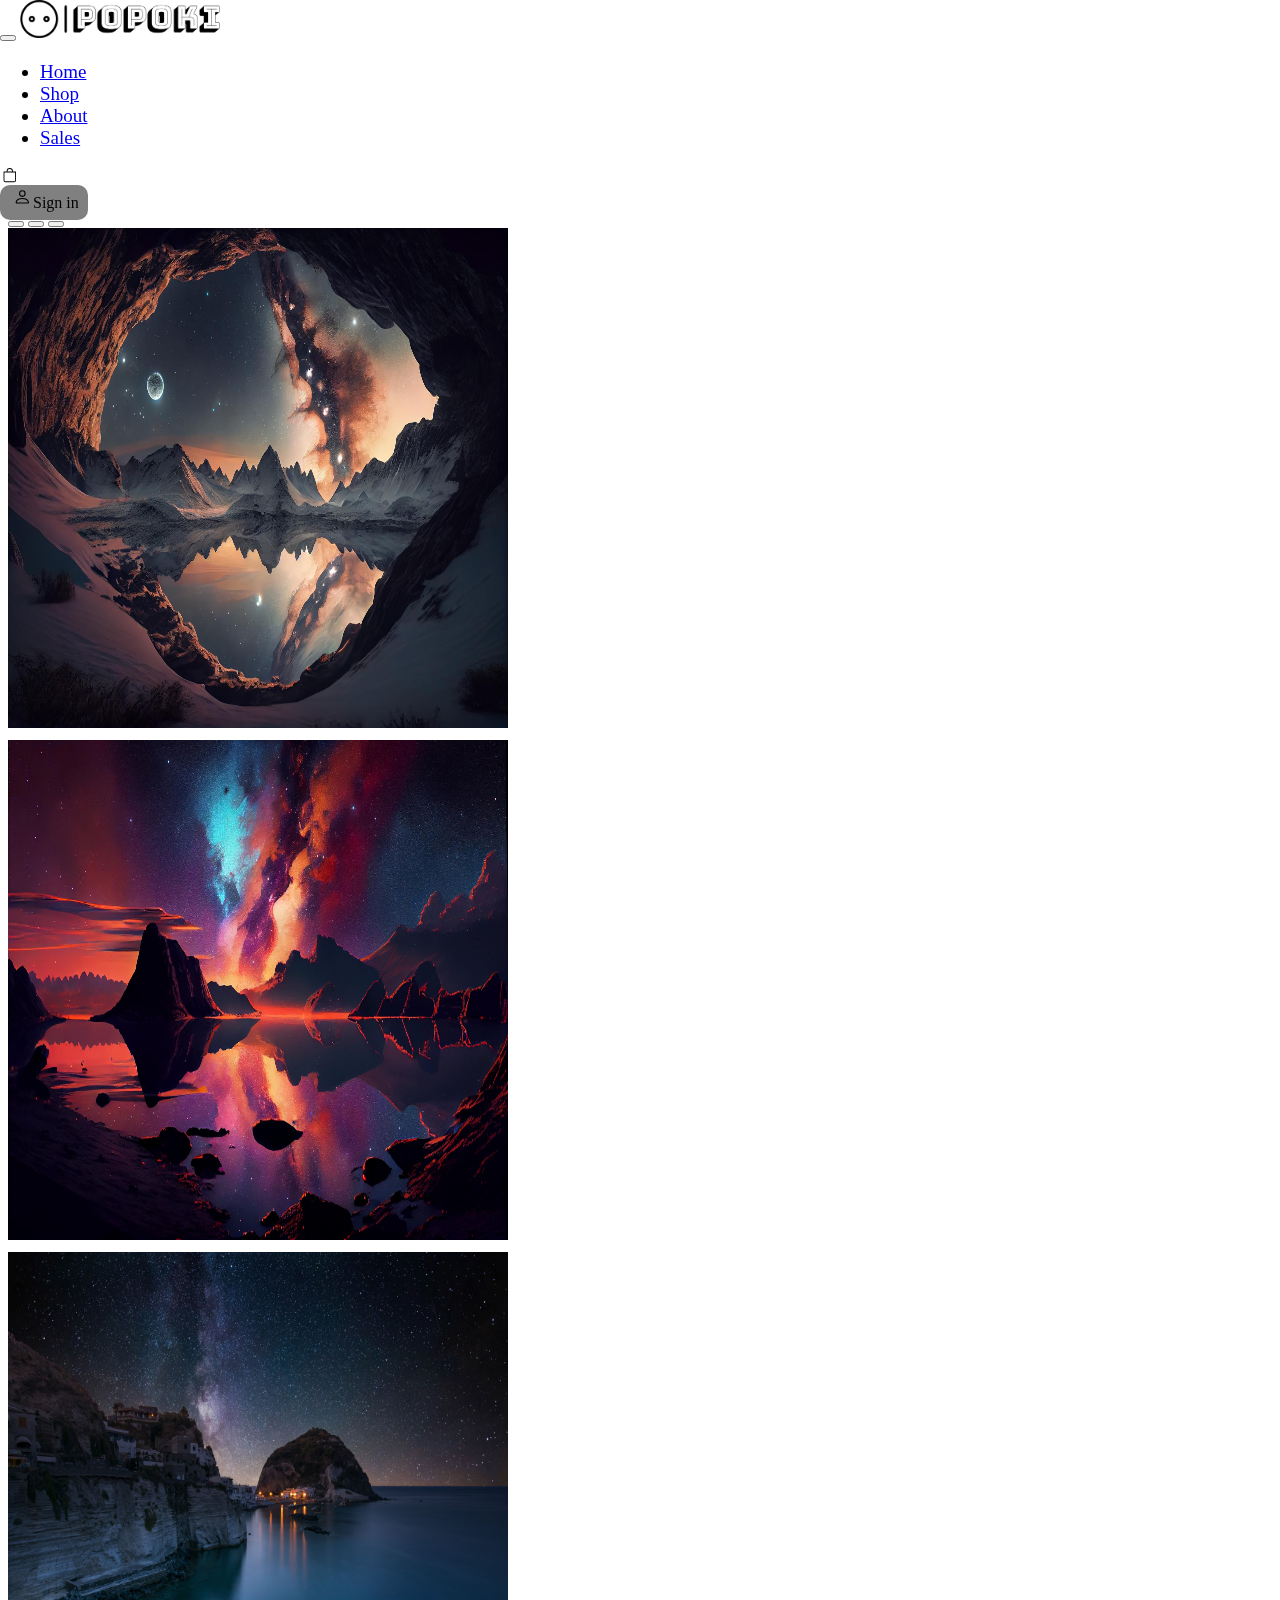
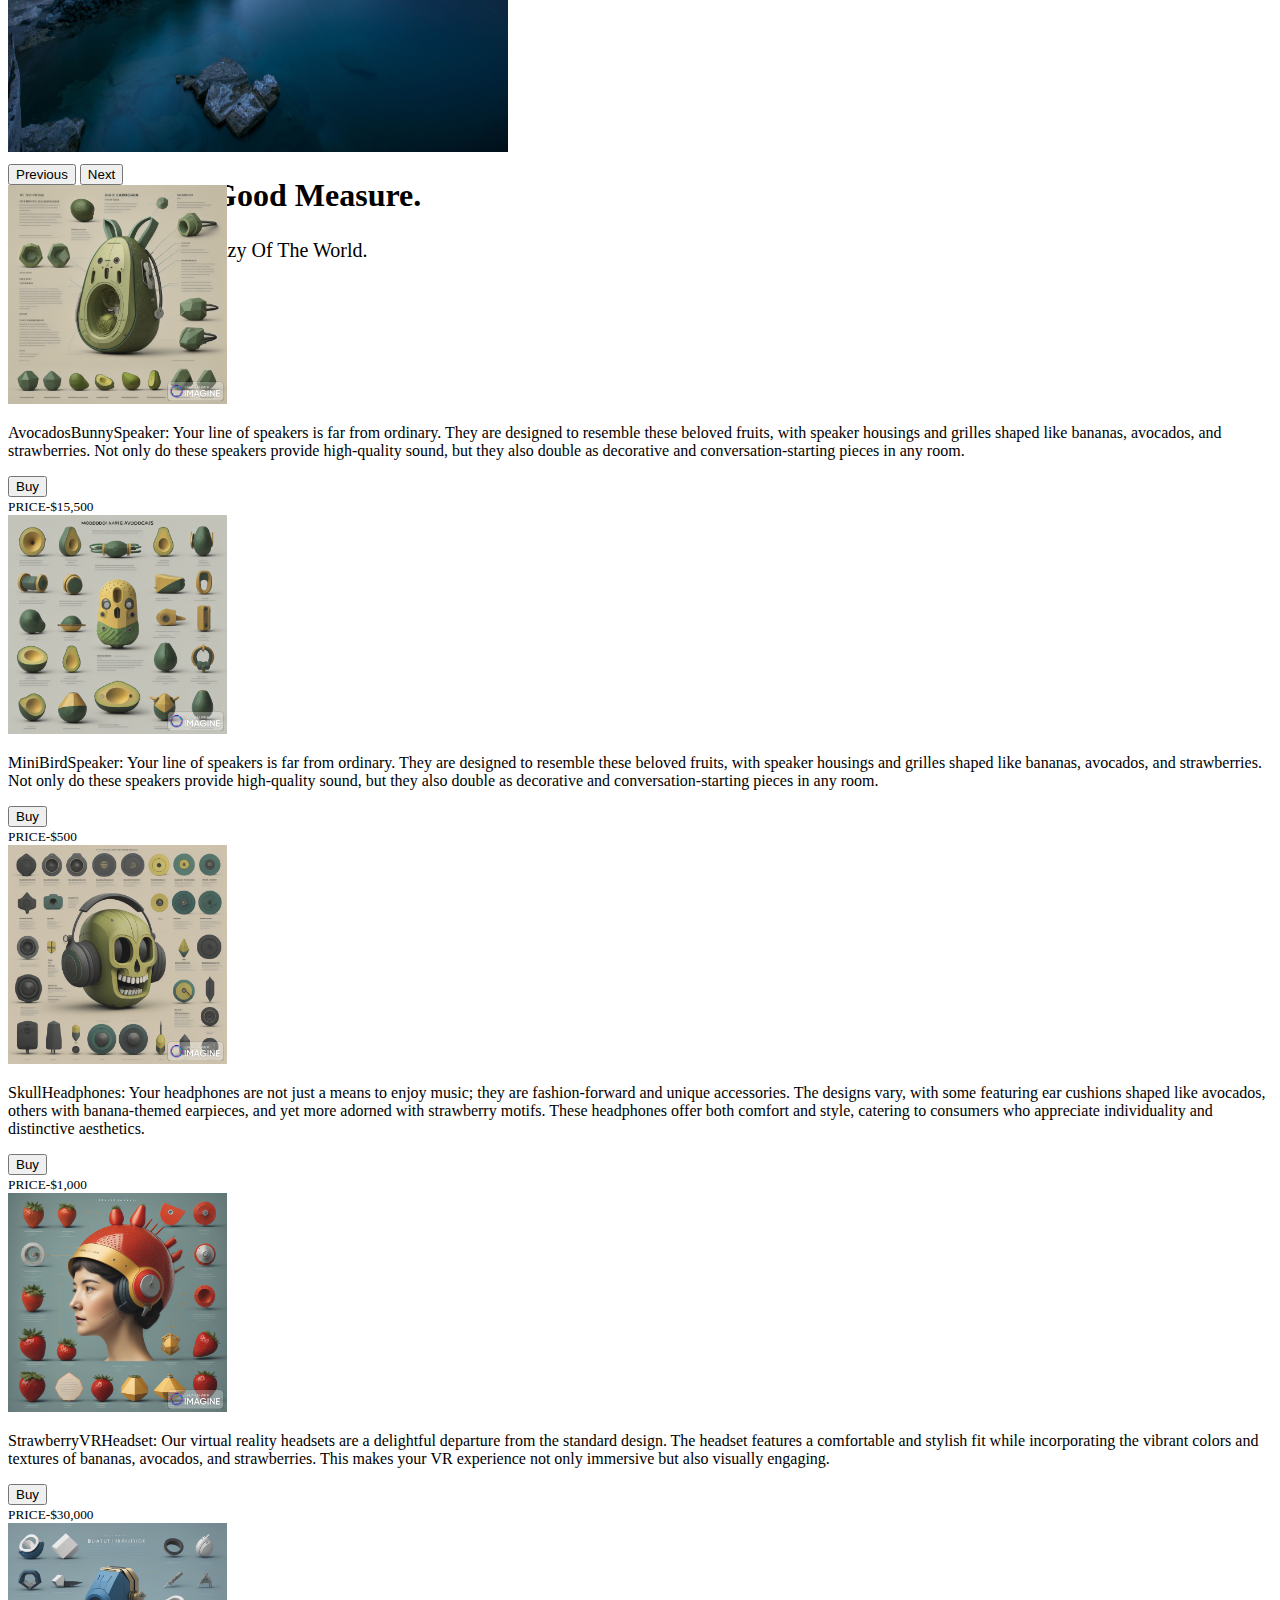
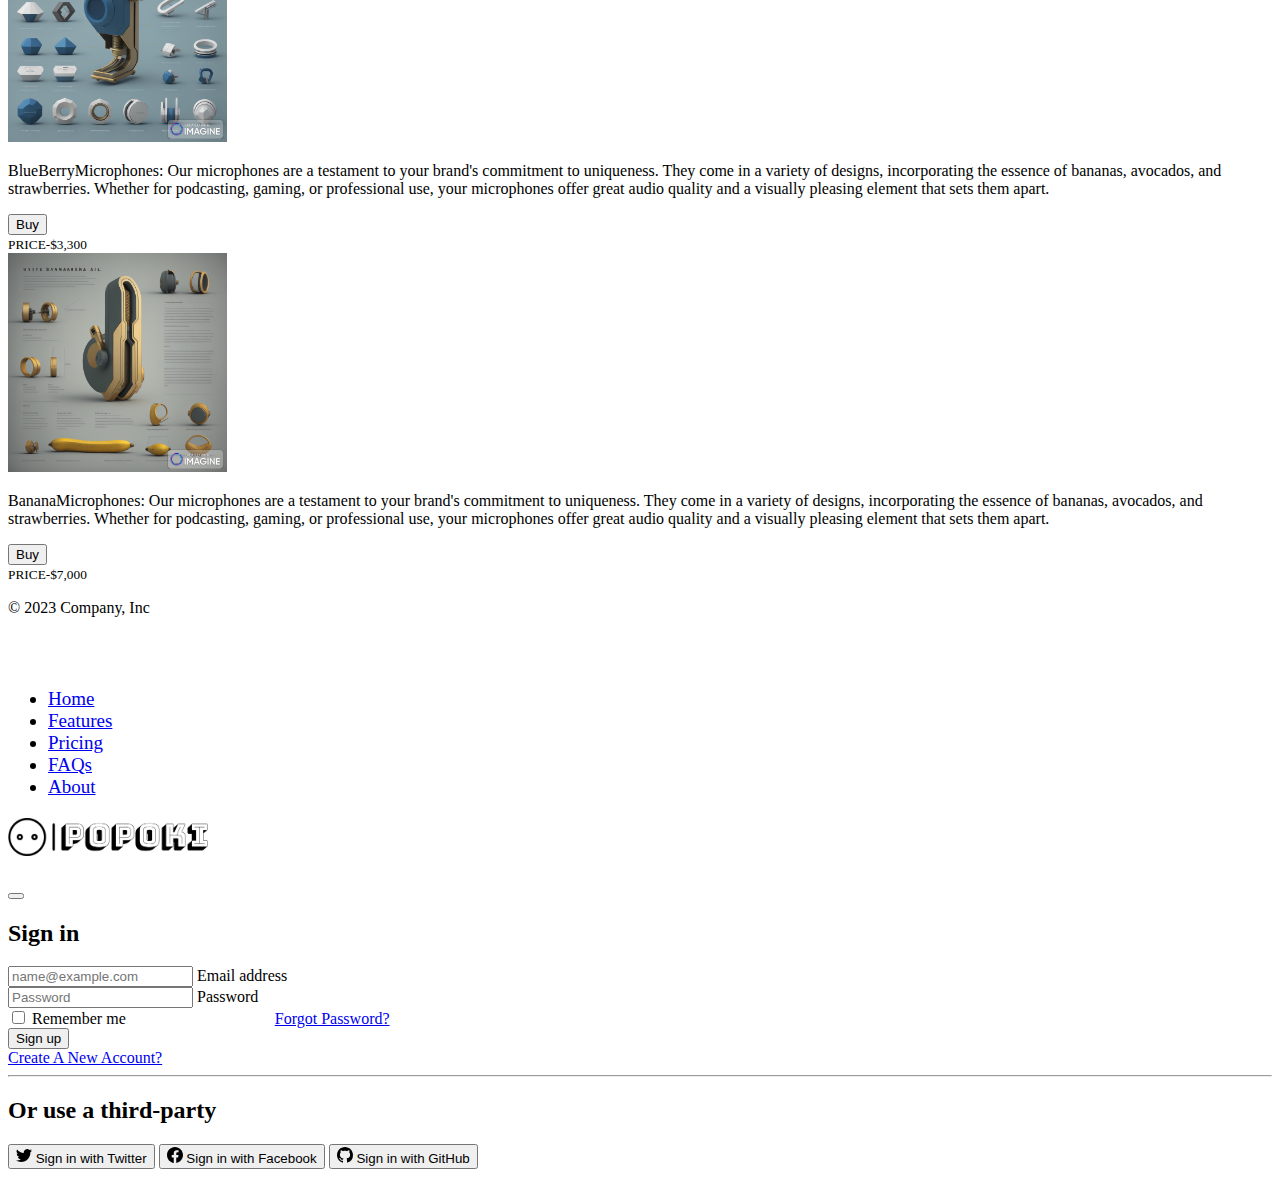
<file: index.html>
<!DOCTYPE html>
<html lang="en">
<head>
    <meta charset="UTF-8">
    <meta name="viewport" content="width=device-width, initial-scale=1.0">
    <title>popoki-shop</title>
    <link href="https://cdn.jsdelivr.net/npm/bootstrap@5.3.2/dist/css/bootstrap.min.css" rel="stylesheet" integrity="sha384-T3c6CoIi6uLrA9TneNEoa7RxnatzjcDSCmG1MXxSR1GAsXEV/Dwwykc2MPK8M2HN" crossorigin="anonymous">
    <link rel="stylesheet" href="./css/mystyle.css">
</head>
<body>
  <svg xmlns="http://www.w3.org/2000/svg" class="d-none">
    <symbol id="bookmark-star" viewBox="0 0 16 16">
      <path d="M7.84 4.1a.178.178 0 0 1 .32 0l.634 1.285a.178.178 0 0 0 .134.098l1.42.206c.145.021.204.2.098.303L9.42 6.993a.178.178 0 0 0-.051.158l.242 1.414a.178.178 0 0 1-.258.187l-1.27-.668a.178.178 0 0 0-.165 0l-1.27.668a.178.178 0 0 1-.257-.187l.242-1.414a.178.178 0 0 0-.05-.158l-1.03-1.001a.178.178 0 0 1 .098-.303l1.42-.206a.178.178 0 0 0 .134-.098L7.84 4.1z"></path>
      <path d="M2 2a2 2 0 0 1 2-2h8a2 2 0 0 1 2 2v13.5a.5.5 0 0 1-.777.416L8 13.101l-5.223 2.815A.5.5 0 0 1 2 15.5V2zm2-1a1 1 0 0 0-1 1v12.566l4.723-2.482a.5.5 0 0 1 .554 0L13 14.566V2a1 1 0 0 0-1-1H4z"></path>
    </symbol>
  
    <symbol id="grid-fill" viewBox="0 0 16 16">
      <path d="M1 2.5A1.5 1.5 0 0 1 2.5 1h3A1.5 1.5 0 0 1 7 2.5v3A1.5 1.5 0 0 1 5.5 7h-3A1.5 1.5 0 0 1 1 5.5v-3zm8 0A1.5 1.5 0 0 1 10.5 1h3A1.5 1.5 0 0 1 15 2.5v3A1.5 1.5 0 0 1 13.5 7h-3A1.5 1.5 0 0 1 9 5.5v-3zm-8 8A1.5 1.5 0 0 1 2.5 9h3A1.5 1.5 0 0 1 7 10.5v3A1.5 1.5 0 0 1 5.5 15h-3A1.5 1.5 0 0 1 1 13.5v-3zm8 0A1.5 1.5 0 0 1 10.5 9h3a1.5 1.5 0 0 1 1.5 1.5v3a1.5 1.5 0 0 1-1.5 1.5h-3A1.5 1.5 0 0 1 9 13.5v-3z"></path>
    </symbol>
  
    <symbol id="film" viewBox="0 0 16 16">
      <path d="M0 1a1 1 0 0 1 1-1h14a1 1 0 0 1 1 1v14a1 1 0 0 1-1 1H1a1 1 0 0 1-1-1V1zm4 0v6h8V1H4zm8 8H4v6h8V9zM1 1v2h2V1H1zm2 3H1v2h2V4zM1 7v2h2V7H1zm2 3H1v2h2v-2zm-2 3v2h2v-2H1zM15 1h-2v2h2V1zm-2 3v2h2V4h-2zm2 3h-2v2h2V7zm-2 3v2h2v-2h-2zm2 3h-2v2h2v-2z"></path>
    </symbol>
  
    <symbol id="github" viewBox="0 0 16 16">
      <path d="M8 0C3.58 0 0 3.58 0 8c0 3.54 2.29 6.53 5.47 7.59.4.07.55-.17.55-.38 0-.19-.01-.82-.01-1.49-2.01.37-2.53-.49-2.69-.94-.09-.23-.48-.94-.82-1.13-.28-.15-.68-.52-.01-.53.63-.01 1.08.58 1.23.82.72 1.21 1.87.87 2.33.66.07-.52.28-.87.51-1.07-1.78-.2-3.64-.89-3.64-3.95 0-.87.31-1.59.82-2.15-.08-.2-.36-1.02.08-2.12 0 0 .67-.21 2.2.82.64-.18 1.32-.27 2-.27.68 0 1.36.09 2 .27 1.53-1.04 2.2-.82 2.2-.82.44 1.1.16 1.92.08 2.12.51.56.82 1.27.82 2.15 0 3.07-1.87 3.75-3.65 3.95.29.25.54.73.54 1.48 0 1.07-.01 1.93-.01 2.2 0 .21.15.46.55.38A8.012 8.012 0 0 0 16 8c0-4.42-3.58-8-8-8z"></path>
    </symbol>
  
    <symbol id="twitter" viewBox="0 0 16 16">
      <path d="M5.026 15c6.038 0 9.341-5.003 9.341-9.334 0-.14 0-.282-.006-.422A6.685 6.685 0 0 0 16 3.542a6.658 6.658 0 0 1-1.889.518 3.301 3.301 0 0 0 1.447-1.817 6.533 6.533 0 0 1-2.087.793A3.286 3.286 0 0 0 7.875 6.03a9.325 9.325 0 0 1-6.767-3.429 3.289 3.289 0 0 0 1.018 4.382A3.323 3.323 0 0 1 .64 6.575v.045a3.288 3.288 0 0 0 2.632 3.218 3.203 3.203 0 0 1-.865.115 3.23 3.23 0 0 1-.614-.057 3.283 3.283 0 0 0 3.067 2.277A6.588 6.588 0 0 1 .78 13.58a6.32 6.32 0 0 1-.78-.045A9.344 9.344 0 0 0 5.026 15z"></path>
    </symbol>
  
    <symbol id="facebook" viewBox="0 0 16 16">
      <path d="M16 8.049c0-4.446-3.582-8.05-8-8.05C3.58 0-.002 3.603-.002 8.05c0 4.017 2.926 7.347 6.75 7.951v-5.625h-2.03V8.05H6.75V6.275c0-2.017 1.195-3.131 3.022-3.131.876 0 1.791.157 1.791.157v1.98h-1.009c-.993 0-1.303.621-1.303 1.258v1.51h2.218l-.354 2.326H9.25V16c3.824-.604 6.75-3.934 6.75-7.951z"></path>
    </symbol>
  </svg>
  <nav class="navbar navbar-expand-lg bg-body-tertiary fixed-top">
    <div class="container-fluid">
      <button class="navbar-toggler" type="button" data-bs-toggle="collapse" data-bs-target="#navbarsExample11" aria-controls="navbarsExample11" aria-expanded="false" aria-label="Toggle navigation">
        <span class="navbar-toggler-icon"></span>
      </button>
      <a class="navbar-brand col-lg-3 me-0" href="#">
        <img src="./images/popokilogo.png" alt="logo" width="200">
      </a>
      <div class="collapse navbar-collapse d-lg-flex" id="navbarsExample11">
        <ul class="navbar-nav col-lg-9 justify-content-lg-center">
          <li class="nav-item">
            <a class="nav-link active" aria-current="page" href="home.html">Home</a>
          </li>
          <li class="nav-item">
            <a class="nav-link active" aria-current="page" href="index.html">Shop</a>
          </li>
          <li class="nav-item">
            <a class="nav-link active" aria-current="page" href="#">About</a>
          </li>
          <li class="nav-item">
            <a class="nav-link active" aria-current="page" href="#">Sales</a>
          </li>
        </ul>
      </div>
        <div class="cart">
        <a class="cartbutton" href="cart.html">
          <svg xmlns="http://www.w3.org/2000/svg" width="16" height="16" fill="currentColor" class="bi bi-bag" viewBox="0 0 12 18">
            <path d="M8 1a2.5 2.5 0 0 1 2.5 2.5V4h-5v-.5A2.5 2.5 0 0 1 8 1zm3.5 3v-.5a3.5 3.5 0 1 0-7 0V4H1v10a2 2 0 0 0 2 2h10a2 2 0 0 0 2-2V4h-3.5zM2 5h12v9a1 1 0 0 1-1 1H3a1 1 0 0 1-1-1V5z"/>
          </svg>
        </a>
        </div>
        <div>
          <a href="#" class="signinbutton" data-bs-toggle="modal" data-bs-target="#staticBackdrop">
            <svg xmlns="http://www.w3.org/2000/svg" width="20" height="20" fill="currentColor" class="bi bi-person" viewBox="0 0 10 18">
    <path d="M8 8a3 3 0 1 0 0-6 3 3 0 0 0 0 6Zm2-3a2 2 0 1 1-4 0 2 2 0 0 1 4 0Zm4 8c0 1-1 1-1 1H3s-1 0-1-1 1-4 6-4 6 3 6 4Zm-1-.004c-.001-.246-.154-.986-.832-1.664C11.516 10.68 10.289 10 8 10c-2.29 0-3.516.68-4.168 1.332-.678.678-.83 1.418-.832 1.664h10Z"></path>
    </svg>
          Sign in       
          </a>
        </div>
    </div>
  </nav>




  <main>
    <div id="myCarousel" class="carousel slide mb-6" data-bs-ride="carousel">
      <div class="carousel-indicators">
        <button type="button" data-bs-target="#myCarousel" data-bs-slide-to="0" class="" aria-label="Slide 1"></button>
        <button type="button" data-bs-target="#myCarousel" data-bs-slide-to="1" aria-label="Slide 2" class="active" aria-current="true"></button>
        <button type="button" data-bs-target="#myCarousel" data-bs-slide-to="2" aria-label="Slide 3" class=""></button>
      </div>
      <div class="carousel-inner">
        <div class="carousel-item">
          <img class="bd-placeholder-img card-img-top" src="./images/slideimages/aslide.png" alt="logo" width="500" height="500">
          <div class="container">
            <div class="carousel-caption text-start">
              <h1>We Make Crazy Things</h1>
              <p>Come Join Us Lets Make This Boring World Fun!!!</p>
              <p><a class="signinbutton" href="./signup.html">Sign up today</a></p>
            </div>
          </div>
        </div>
        <div class="carousel-item active">
          <img class="bd-placeholder-img card-img-top" src="./images/slideimages/bslide.png" alt="logo" width="500" height="500">
          <div class="container">
            <div class="carousel-caption">
              <h1>We Are The Crazy.</h1>
              <p></p>
              <p><a class="signinbutton" href="./signup.html">Learn More</a></p>
            </div>
          </div>
        </div>
        <div class="carousel-item">
          <img class="bd-placeholder-img card-img-top" src="./images/slideimages/sslide.png" alt="logo" width="500" height="500">
          <div class="container">
            <div class="carousel-caption text-end">
              <h1>One More For Good Measure.</h1>
              <p>We Representative The Crazy Of The World.</p>
              <p><a class="signinbutton" href="./signup.html">Learn More</a></p>
            </div>
          </div>
        </div>
      </div>
      <button class="carousel-control-prev" type="button" data-bs-target="#myCarousel" data-bs-slide="prev">
        <span class="carousel-control-prev-icon" aria-hidden="true"></span>
        <span class="visually-hidden">Previous</span>
      </button>
      <button class="carousel-control-next" type="button" data-bs-target="#myCarousel" data-bs-slide="next">
        <span class="carousel-control-next-icon" aria-hidden="true"></span>
        <span class="visually-hidden">Next</span>
      </button>
    </div>
    <div class="album py-5 bg-body-tertiary"></div>
      <div class="container">
        <div class="row row-cols-1 row-cols-sm-2 row-cols-md-3 g-3">
          <div class="col">
            <div class="card shadow-sm">
              <img class="bd-placeholder-img card-img-top" src="./images/buyingbox/bunnyspeaker.png" alt="logo" width="219">
              <div class="card-body">
                <p class="card-text">AvocadosBunnySpeaker: Your line of speakers is far from ordinary. They are designed to resemble these beloved fruits, with speaker housings and grilles shaped like bananas, avocados, and strawberries. Not only do these speakers provide high-quality sound, but they also double as decorative and conversation-starting pieces in any room.</p>
                <div class="d-flex justify-content-between align-items-center">
                  <div class="btn-group">
                    <button type="button" class="btn btn-sm btn-outline-secondary">Buy</button>
                  </div>
                  <small class="text-body-secondary">PRICE-$15,500</small>
                </div>
              </div>
            </div>
          </div>
          <div class="col">
            <div class="card shadow-sm">
              <img class="bd-placeholder-img card-img-top" src="./images/buyingbox/minibirdspeaker.png" alt="logo" width="219">
              <div class="card-body">
                <p class="card-text">MiniBirdSpeaker: Your line of speakers is far from ordinary. They are designed to resemble these beloved fruits, with speaker housings and grilles shaped like bananas, avocados, and strawberries. Not only do these speakers provide high-quality sound, but they also double as decorative and conversation-starting pieces in any room.</p>
                <div class="d-flex justify-content-between align-items-center">
                  <div class="btn-group">
                    <button type="button" class="btn btn-sm btn-outline-secondary">Buy</button>
                  </div>
                  <small class="text-body-secondary">PRICE-$500</small>
                </div>
              </div>
            </div>
          </div>
        
          <div class="col">
            <div class="card shadow-sm">
              <img class="bd-placeholder-img card-img-top" src="./images/buyingbox/skullheadphones.png" alt="logo" width="219">
              <div class="card-body">
                <p class="card-text">SkullHeadphones: Your headphones are not just a means to enjoy music; they are fashion-forward and unique accessories. The designs vary, with some featuring ear cushions shaped like avocados, others with banana-themed earpieces, and yet more adorned with strawberry motifs. These headphones offer both comfort and style, catering to consumers who appreciate individuality and distinctive aesthetics.</p>
                <div class="d-flex justify-content-between align-items-center">
                  <div class="btn-group">
                    <button type="button" class="btn btn-sm btn-outline-secondary">Buy</button>
                  </div>
                  <small class="text-body-secondary">PRICE-$1,000</small>
                </div>
              </div>
            </div>
          </div>
     
  
          <div class="col">
            <div class="card shadow-sm">
              <img class="bd-placeholder-img card-img-top" src="./images/buyingbox/vrheadphonestrawberryhelmet.png" alt="logo" width="219">
              <div class="card-body">
                <p class="card-text">StrawberryVRHeadset: Our virtual reality headsets are a delightful departure from the standard design. The headset features a comfortable and stylish fit while incorporating the vibrant colors and textures of bananas, avocados, and strawberries. This makes your VR experience not only immersive but also visually engaging.</p>
                <div class="d-flex justify-content-between align-items-center">
                  <div class="btn-group">
                    <button type="button" class="btn btn-sm btn-outline-secondary">Buy</button>
                  </div>
                  <small class="text-body-secondary">PRICE-$30,000</small>
                </div>
              </div>
            </div>
          </div>
          <div class="col">
            <div class="card shadow-sm">
              <img class="bd-placeholder-img card-img-top" src="./images/buyingbox/blueberrymic.png" alt="logo" width="219">
              <div class="card-body">
                <p class="card-text">BlueBerryMicrophones: Our microphones are a testament to your brand's commitment to uniqueness. They come in a variety of designs, incorporating the essence of bananas, avocados, and strawberries. Whether for podcasting, gaming, or professional use, your microphones offer great audio quality and a visually pleasing element that sets them apart.</p>
                <div class="d-flex justify-content-between align-items-center">
                  <div class="btn-group">
                    <button type="button" class="btn btn-sm btn-outline-secondary">Buy</button>
                  </div>
                  <small class="text-body-secondary">PRICE-$3,300</small>
                </div>
              </div>
            </div>
          </div>
          <div class="col">
            <div class="card shadow-sm">
              <img class="bd-placeholder-img card-img-top" src="./images/buyingbox/bananamic.png" alt="logo" width="219">
              <div class="card-body">
                <p class="card-text">BananaMicrophones: Our microphones are a testament to your brand's commitment to uniqueness. They come in a variety of designs, incorporating the essence of bananas, avocados, and strawberries. Whether for podcasting, gaming, or professional use, your microphones offer great audio quality and a visually pleasing element that sets them apart.</p>
                <div class="d-flex justify-content-between align-items-center">
                  <div class="btn-group">
                    <button type="button" class="btn btn-sm btn-outline-secondary">Buy</button>
                  </div>
                  <small class="text-body-secondary">PRICE-$7,000</small>
                </div>
              </div>
            </div>
          </div>
        </div>

    </div>
  </main>
      

    <div class="container">
      <footer class="d-flex flex-wrap justify-content-between align-items-center py-3 my-4 border-top">
        <p class="col-md-4 mb-0 text-body-secondary">© 2023 Company, Inc</p>
    
        <a href="/" class="col-md-4 d-flex align-items-center justify-content-center mb-3 mb-md-0 me-md-auto link-body-emphasis text-decoration-none">
          <svg class="bi me-2" width="40" height="32"><use xlink:href="#bootstrap"></use></svg>
        </a>
    
        <ul class="nav col-md-4 justify-content-end">
          <li class="nav-item"><a href="#" class="nav-link px-2 text-body-secondary">Home</a></li>
          <li class="nav-item"><a href="#" class="nav-link px-2 text-body-secondary">Features</a></li>
          <li class="nav-item"><a href="#" class="nav-link px-2 text-body-secondary">Pricing</a></li>
          <li class="nav-item"><a href="#" class="nav-link px-2 text-body-secondary">FAQs</a></li>
          <li class="nav-item"><a href="#" class="nav-link px-2 text-body-secondary">About</a></li>
        </ul>
      </footer>
    </div>
      <div class="modal fade" id="staticBackdrop" data-bs-backdrop="static" data-bs-keyboard="false" tabindex="-1" aria-hidden="true">
          <div class="modal-dialog" role="document">
            <div class="modal-content rounded-4 shadow">
              <div class="modal-header p-5 pb-4 border-bottom-0">
                <h2 class="fw-bold mb-0 fs-2"><img src="./images/popokilogo.png" alt="logo" width="200"></h2>
                <button type="button" class="btn-close" data-bs-dismiss="modal" aria-label="Close"></button>
              </div>
              <div class="modal-body p-5 pt-0">
                <h2 class="fw-bold mb-4">Sign in</h2>
                <form class="">
                  <div class="form-floating mb-3">
                    <input type="email" class="form-control rounded-3" id="floatingInput" placeholder="name@example.com">
                    <label for="floatingInput">Email address</label>
                  </div>
                  <div class="form-floating mb-3">
                    <input type="password" class="form-control rounded-3" id="floatingPassword" placeholder="Password">
                    <label for="floatingPassword">Password</label>
                  </div>
                  <div class="form-check text-start my-3">
                    <input class="form-check-input" type="checkbox" value="remember-me" id="flexCheckDefault">
                    <label class="form-check-label" for="flexCheckDefault">
                      Remember me
                    </label>
                    <a class="forgotpassword" href="#">Forgot Password?</a>
                  </div>
                  <button class="w-100 mb-2 btn btn-lg rounded-3 btn-primary" type="submit">Sign up</button>
                  <div>
                    <a href="signup.html">Create A New Account?</a>
                    </div>
                  <hr class="my-4">
                  <h2 class="fs-5 fw-bold mb-3">Or use a third-party</h2>
                  <button class="w-100 py-2 mb-2 btn btn-outline-secondary rounded-3" type="submit">
                    <svg class="bi me-1" width="16" height="16"><use xlink:href="#twitter"/></svg>
                    Sign in with Twitter
                  </button>
                  <button class="w-100 py-2 mb-2 btn btn-outline-primary rounded-3" type="submit">
                    <svg class="bi me-1" width="16" height="16"><use xlink:href="#facebook"/></svg>
                    Sign in with Facebook
                  </button>
                  <button class="w-100 py-2 mb-2 btn btn-outline-secondary rounded-3" type="submit">
                    <svg class="bi me-1" width="16" height="16"><use xlink:href="#github"/></svg>
                    Sign in with GitHub
                  </button>
                </form>
              </div>
            </div>
          </div>
    </div>
  <script src="https://cdn.jsdelivr.net/npm/bootstrap@5.3.2/dist/js/bootstrap.bundle.min.js" integrity="sha384-C6RzsynM9kWDrMNeT87bh95OGNyZPhcTNXj1NW7RuBCsyN/o0jlpcV8Qyq46cDfL" crossorigin="anonymous"></script>

</body>
</html>
</file>
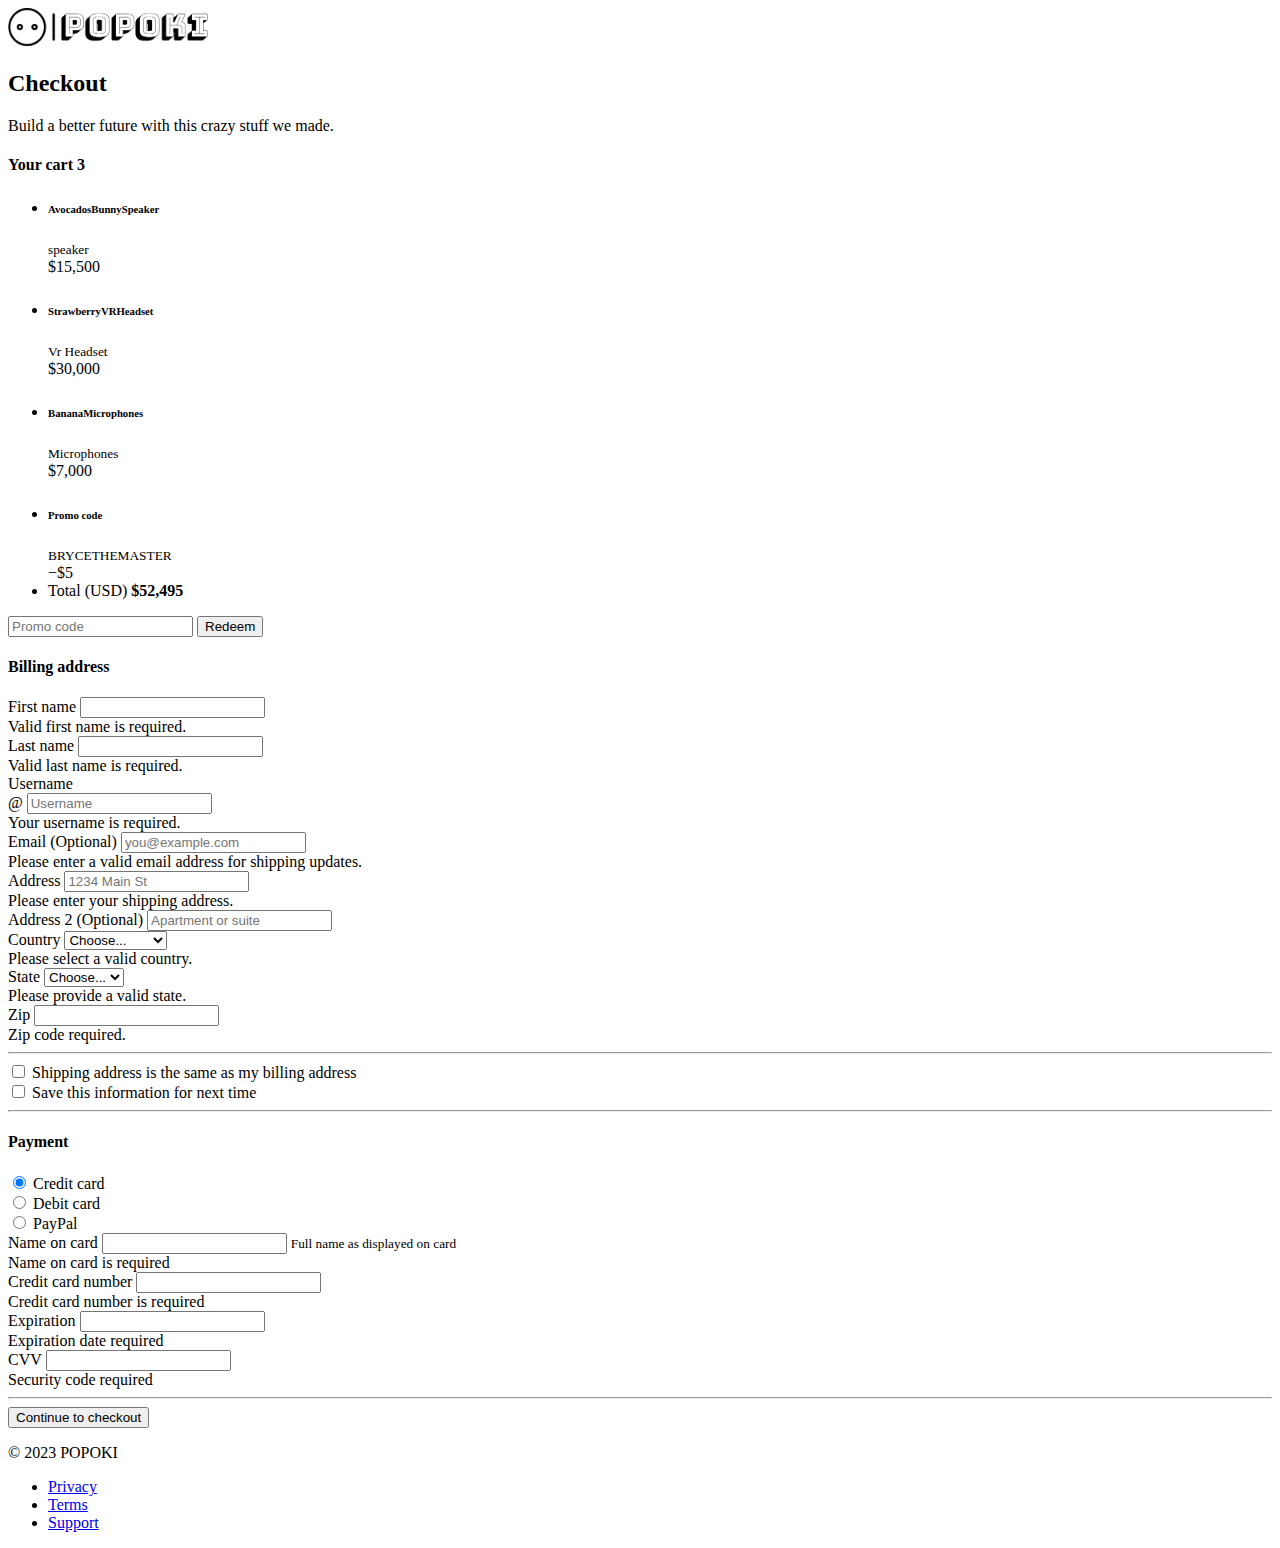
<file: cart.html>
<!DOCTYPE html>
<html lang="en">
<head>
    <meta charset="UTF-8">
    <meta name="viewport" content="width=device-width, initial-scale=1.0">
    <title>Document</title>
    <link href="https://cdn.jsdelivr.net/npm/bootstrap@5.3.2/dist/css/bootstrap.min.css" rel="stylesheet" integrity="sha384-T3c6CoIi6uLrA9TneNEoa7RxnatzjcDSCmG1MXxSR1GAsXEV/Dwwykc2MPK8M2HN" crossorigin="anonymous">
</head>
<body>
    <div class="container">
        <main>
          <div class="py-5 text-center">
            <img class="d-block mx-auto mb-4" src="./images/popokilogo.png" alt="" width="200">
            <h2>Checkout</h2>
            <p class="lead">Build a better future with this crazy stuff we made.</p>
          </div>

          <div class="row g-5">
            <div class="col-md-5 col-lg-4 order-md-last">
              <h4 class="d-flex justify-content-between align-items-center mb-3">
                <span class="text-primary">Your cart</span>
                <span class="badge bg-primary rounded-pill">3</span>
              </h4>
              <ul class="list-group mb-3">
                <li class="list-group-item d-flex justify-content-between lh-sm">
                  <div>
                    <h6 class="my-0">AvocadosBunnySpeaker</h6>
                    <small class="text-body-secondary">speaker</small>
                  </div>
                  <span class="text-body-secondary">$15,500</span>
                </li>
                <li class="list-group-item d-flex justify-content-between lh-sm">
                  <div>
                    <h6 class="my-0">StrawberryVRHeadset</h6>
                    <small class="text-body-secondary">Vr Headset</small>
                  </div>
                  <span class="text-body-secondary">$30,000</span>
                </li>
                <li class="list-group-item d-flex justify-content-between lh-sm">
                  <div>
                    <h6 class="my-0">BananaMicrophones</h6>
                    <small class="text-body-secondary">Microphones</small>
                  </div>
                  <span class="text-body-secondary">$7,000</span>
                </li>
                <li class="list-group-item d-flex justify-content-between bg-body-tertiary">
                  <div class="text-success">
                    <h6 class="my-0">Promo code</h6>
                    <small>BRYCETHEMASTER</small>
                  </div>
                  <span class="text-success">−$5</span>
                </li>
                <li class="list-group-item d-flex justify-content-between">
                  <span>Total (USD)</span>
                  <strong>$52,495</strong>
                </li>
              </ul>
      
              <form class="card p-2">
                <div class="input-group">
                  <input type="text" class="form-control" placeholder="Promo code">
                  <button type="submit" class="btn btn-secondary">Redeem</button>
                </div>
              </form>
            </div>
            <div class="col-md-7 col-lg-8">
              <h4 class="mb-3">Billing address</h4>
              <form class="needs-validation" novalidate>
                <div class="row g-3">
                  <div class="col-sm-6">
                    <label for="firstName" class="form-label">First name</label>
                    <input type="text" class="form-control" id="firstName" placeholder="" value="" required>
                    <div class="invalid-feedback">
                      Valid first name is required.
                    </div>
                  </div>
      
                  <div class="col-sm-6">
                    <label for="lastName" class="form-label">Last name</label>
                    <input type="text" class="form-control" id="lastName" placeholder="" value="" required>
                    <div class="invalid-feedback">
                      Valid last name is required.
                    </div>
                  </div>
      
                  <div class="col-12">
                    <label for="username" class="form-label">Username</label>
                    <div class="input-group has-validation">
                      <span class="input-group-text">@</span>
                      <input type="text" class="form-control" id="username" placeholder="Username" required>
                    <div class="invalid-feedback">
                        Your username is required.
                      </div>
                    </div>
                  </div>
      
                  <div class="col-12">
                    <label for="email" class="form-label">Email <span class="text-body-secondary">(Optional)</span></label>
                    <input type="email" class="form-control" id="email" placeholder="you@example.com">
                    <div class="invalid-feedback">
                      Please enter a valid email address for shipping updates.
                    </div>
                  </div>
      
                  <div class="col-12">
                    <label for="address" class="form-label">Address</label>
                    <input type="text" class="form-control" id="address" placeholder="1234 Main St" required>
                    <div class="invalid-feedback">
                      Please enter your shipping address.
                    </div>
                  </div>
      
                  <div class="col-12">
                    <label for="address2" class="form-label">Address 2 <span class="text-body-secondary">(Optional)</span></label>
                    <input type="text" class="form-control" id="address2" placeholder="Apartment or suite">
                  </div>
      
                  <div class="col-md-5">
                    <label for="country" class="form-label">Country</label>
                    <select class="form-select" id="country" required>
                      <option value="">Choose...</option>
                      <option>United States</option>
                    </select>
                    <div class="invalid-feedback">
                      Please select a valid country.
                    </div>
                  </div>
      
                  <div class="col-md-4">
                    <label for="state" class="form-label">State</label>
                    <select class="form-select" id="state" required>
                      <option value="">Choose...</option>
                      <option>California</option>
                    </select>
                    <div class="invalid-feedback">
                      Please provide a valid state.
                    </div>
                  </div>
      
                  <div class="col-md-3">
                    <label for="zip" class="form-label">Zip</label>
                    <input type="text" class="form-control" id="zip" placeholder="" required>
                    <div class="invalid-feedback">
                      Zip code required.
                    </div>
                  </div>
                </div>
      
                <hr class="my-4">
      
                <div class="form-check">
                  <input type="checkbox" class="form-check-input" id="same-address">
                  <label class="form-check-label" for="same-address">Shipping address is the same as my billing address</label>
                </div>
      
                <div class="form-check">
                  <input type="checkbox" class="form-check-input" id="save-info">
                  <label class="form-check-label" for="save-info">Save this information for next time</label>
                </div>
      
                <hr class="my-4">
      
                <h4 class="mb-3">Payment</h4>
      
                <div class="my-3">
                  <div class="form-check">
                    <input id="credit" name="paymentMethod" type="radio" class="form-check-input" checked required>
                    <label class="form-check-label" for="credit">Credit card</label>
                  </div>
                  <div class="form-check">
                    <input id="debit" name="paymentMethod" type="radio" class="form-check-input" required>
                    <label class="form-check-label" for="debit">Debit card</label>
                  </div>
                  <div class="form-check">
                    <input id="paypal" name="paymentMethod" type="radio" class="form-check-input" required>
                    <label class="form-check-label" for="paypal">PayPal</label>
                  </div>
                </div>
      
                <div class="row gy-3">
                  <div class="col-md-6">
                    <label for="cc-name" class="form-label">Name on card</label>
                    <input type="text" class="form-control" id="cc-name" placeholder="" required>
                    <small class="text-body-secondary">Full name as displayed on card</small>
                    <div class="invalid-feedback">
                      Name on card is required
                    </div>
                  </div>
      
                  <div class="col-md-6">
                    <label for="cc-number" class="form-label">Credit card number</label>
                    <input type="text" class="form-control" id="cc-number" placeholder="" required>
                    <div class="invalid-feedback">
                      Credit card number is required
                    </div>
                  </div>
      
                  <div class="col-md-3">
                    <label for="cc-expiration" class="form-label">Expiration</label>
                    <input type="text" class="form-control" id="cc-expiration" placeholder="" required>
                    <div class="invalid-feedback">
                      Expiration date required
                    </div>
                  </div>
      
                  <div class="col-md-3">
                    <label for="cc-cvv" class="form-label">CVV</label>
                    <input type="text" class="form-control" id="cc-cvv" placeholder="" required>
                    <div class="invalid-feedback">
                      Security code required
                    </div>
                  </div>
                </div>
      
                <hr class="my-4">
      
                <button class="w-100 btn btn-primary btn-lg" type="submit">Continue to checkout</button>
              </form>
            </div>
          </div>
        </main>
      
        <footer class="my-5 pt-5 text-body-secondary text-center text-small">
          <p class="mb-1">&copy; 2023 POPOKI</p>
          <ul class="list-inline">
            <li class="list-inline-item"><a href="#">Privacy</a></li>
            <li class="list-inline-item"><a href="#">Terms</a></li>
            <li class="list-inline-item"><a href="#">Support</a></li>
          </ul>
        </footer>
      </div>
      <script src="https://cdn.jsdelivr.net/npm/bootstrap@5.3.2/dist/js/bootstrap.bundle.min.js" integrity="sha384-C6RzsynM9kWDrMNeT87bh95OGNyZPhcTNXj1NW7RuBCsyN/o0jlpcV8Qyq46cDfL" crossorigin="anonymous"></script>
</body>
</html>
</file>
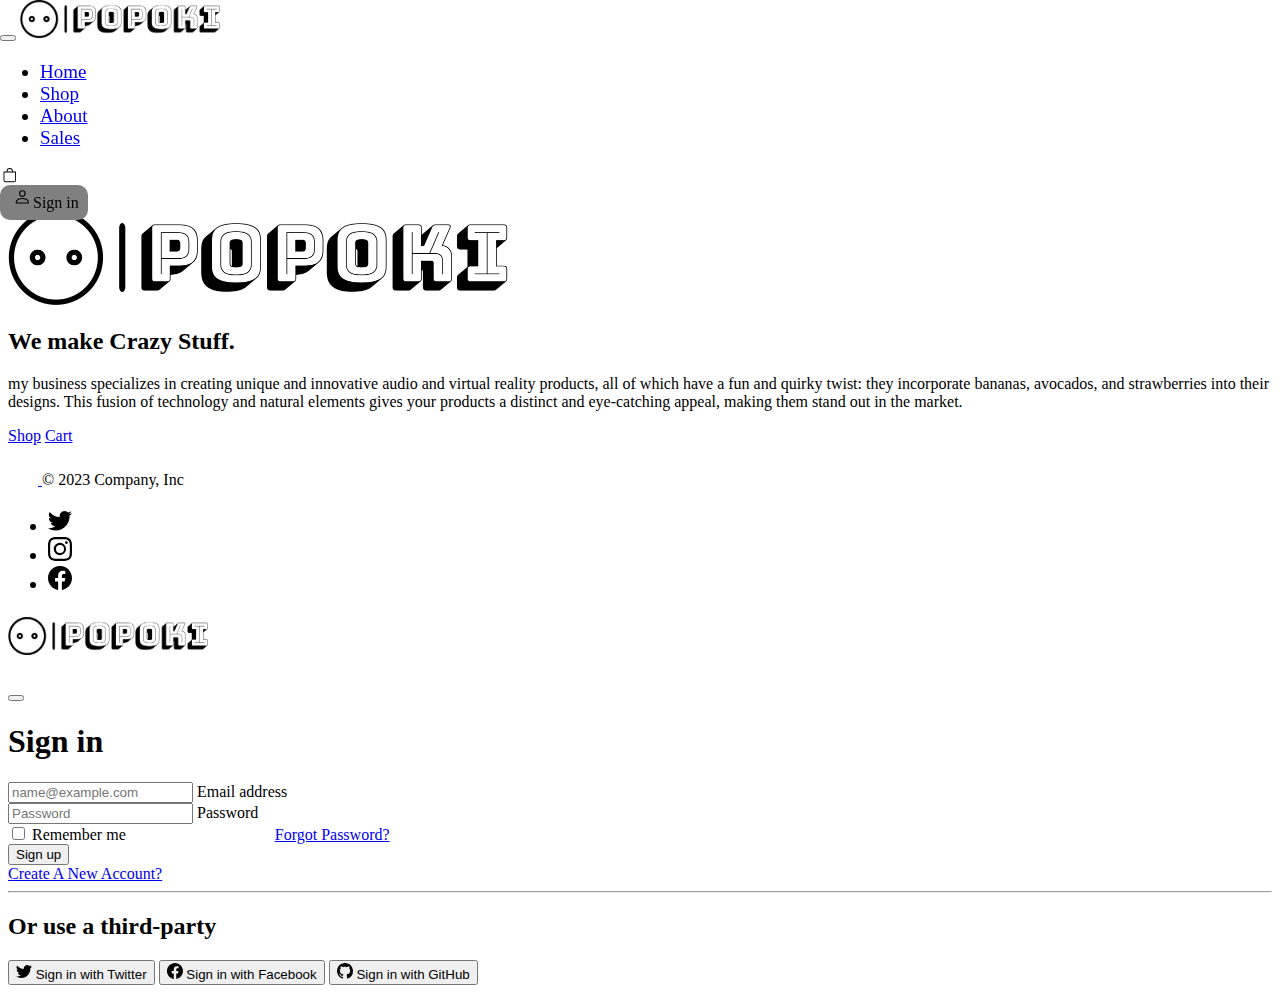
<file: home.html>
<!DOCTYPE html>
<html lang="en">
<head>
    <meta charset="UTF-8">
    <meta name="viewport" content="width=device-width, initial-scale=1.0">
    <title>popoki-home</title>
    <link href="https://cdn.jsdelivr.net/npm/bootstrap@5.3.2/dist/css/bootstrap.min.css" rel="stylesheet" integrity="sha384-T3c6CoIi6uLrA9TneNEoa7RxnatzjcDSCmG1MXxSR1GAsXEV/Dwwykc2MPK8M2HN" crossorigin="anonymous">
    <link rel="stylesheet" href="./css/mystyle.css">
</head>
<body>
  <svg xmlns="http://www.w3.org/2000/svg" class="d-none">
    <symbol id="instagram" viewBox="0 0 16 16">
        <path d="M8 0C5.829 0 5.556.01 4.703.048 3.85.088 3.269.222 2.76.42a3.917 3.917 0 0 0-1.417.923A3.927 3.927 0 0 0 .42 2.76C.222 3.268.087 3.85.048 4.7.01 5.555 0 5.827 0 8.001c0 2.172.01 2.444.048 3.297.04.852.174 1.433.372 1.942.205.526.478.972.923 1.417.444.445.89.719 1.416.923.51.198 1.09.333 1.942.372C5.555 15.99 5.827 16 8 16s2.444-.01 3.298-.048c.851-.04 1.434-.174 1.943-.372a3.916 3.916 0 0 0 1.416-.923c.445-.445.718-.891.923-1.417.197-.509.332-1.09.372-1.942C15.99 10.445 16 10.173 16 8s-.01-2.445-.048-3.299c-.04-.851-.175-1.433-.372-1.941a3.926 3.926 0 0 0-.923-1.417A3.911 3.911 0 0 0 13.24.42c-.51-.198-1.092-.333-1.943-.372C10.443.01 10.172 0 7.998 0h.003zm-.717 1.442h.718c2.136 0 2.389.007 3.232.046.78.035 1.204.166 1.486.275.373.145.64.319.92.599.28.28.453.546.598.92.11.281.24.705.275 1.485.039.843.047 1.096.047 3.231s-.008 2.389-.047 3.232c-.035.78-.166 1.203-.275 1.485a2.47 2.47 0 0 1-.599.919c-.28.28-.546.453-.92.598-.28.11-.704.24-1.485.276-.843.038-1.096.047-3.232.047s-2.39-.009-3.233-.047c-.78-.036-1.203-.166-1.485-.276a2.478 2.478 0 0 1-.92-.598 2.48 2.48 0 0 1-.6-.92c-.109-.281-.24-.705-.275-1.485-.038-.843-.046-1.096-.046-3.233 0-2.136.008-2.388.046-3.231.036-.78.166-1.204.276-1.486.145-.373.319-.64.599-.92.28-.28.546-.453.92-.598.282-.11.705-.24 1.485-.276.738-.034 1.024-.044 2.515-.045v.002zm4.988 1.328a.96.96 0 1 0 0 1.92.96.96 0 0 0 0-1.92zm-4.27 1.122a4.109 4.109 0 1 0 0 8.217 4.109 4.109 0 0 0 0-8.217zm0 1.441a2.667 2.667 0 1 1 0 5.334 2.667 2.667 0 0 1 0-5.334z"></path>
    </symbol>
    <symbol id="bookmark-star" viewBox="0 0 16 16">
      <path d="M7.84 4.1a.178.178 0 0 1 .32 0l.634 1.285a.178.178 0 0 0 .134.098l1.42.206c.145.021.204.2.098.303L9.42 6.993a.178.178 0 0 0-.051.158l.242 1.414a.178.178 0 0 1-.258.187l-1.27-.668a.178.178 0 0 0-.165 0l-1.27.668a.178.178 0 0 1-.257-.187l.242-1.414a.178.178 0 0 0-.05-.158l-1.03-1.001a.178.178 0 0 1 .098-.303l1.42-.206a.178.178 0 0 0 .134-.098L7.84 4.1z"></path>
      <path d="M2 2a2 2 0 0 1 2-2h8a2 2 0 0 1 2 2v13.5a.5.5 0 0 1-.777.416L8 13.101l-5.223 2.815A.5.5 0 0 1 2 15.5V2zm2-1a1 1 0 0 0-1 1v12.566l4.723-2.482a.5.5 0 0 1 .554 0L13 14.566V2a1 1 0 0 0-1-1H4z"></path>
    </symbol>
  
    <symbol id="grid-fill" viewBox="0 0 16 16">
      <path d="M1 2.5A1.5 1.5 0 0 1 2.5 1h3A1.5 1.5 0 0 1 7 2.5v3A1.5 1.5 0 0 1 5.5 7h-3A1.5 1.5 0 0 1 1 5.5v-3zm8 0A1.5 1.5 0 0 1 10.5 1h3A1.5 1.5 0 0 1 15 2.5v3A1.5 1.5 0 0 1 13.5 7h-3A1.5 1.5 0 0 1 9 5.5v-3zm-8 8A1.5 1.5 0 0 1 2.5 9h3A1.5 1.5 0 0 1 7 10.5v3A1.5 1.5 0 0 1 5.5 15h-3A1.5 1.5 0 0 1 1 13.5v-3zm8 0A1.5 1.5 0 0 1 10.5 9h3a1.5 1.5 0 0 1 1.5 1.5v3a1.5 1.5 0 0 1-1.5 1.5h-3A1.5 1.5 0 0 1 9 13.5v-3z"></path>
    </symbol>
  
    <symbol id="film" viewBox="0 0 16 16">
      <path d="M0 1a1 1 0 0 1 1-1h14a1 1 0 0 1 1 1v14a1 1 0 0 1-1 1H1a1 1 0 0 1-1-1V1zm4 0v6h8V1H4zm8 8H4v6h8V9zM1 1v2h2V1H1zm2 3H1v2h2V4zM1 7v2h2V7H1zm2 3H1v2h2v-2zm-2 3v2h2v-2H1zM15 1h-2v2h2V1zm-2 3v2h2V4h-2zm2 3h-2v2h2V7zm-2 3v2h2v-2h-2zm2 3h-2v2h2v-2z"></path>
    </symbol>
  
    <symbol id="github" viewBox="0 0 16 16">
      <path d="M8 0C3.58 0 0 3.58 0 8c0 3.54 2.29 6.53 5.47 7.59.4.07.55-.17.55-.38 0-.19-.01-.82-.01-1.49-2.01.37-2.53-.49-2.69-.94-.09-.23-.48-.94-.82-1.13-.28-.15-.68-.52-.01-.53.63-.01 1.08.58 1.23.82.72 1.21 1.87.87 2.33.66.07-.52.28-.87.51-1.07-1.78-.2-3.64-.89-3.64-3.95 0-.87.31-1.59.82-2.15-.08-.2-.36-1.02.08-2.12 0 0 .67-.21 2.2.82.64-.18 1.32-.27 2-.27.68 0 1.36.09 2 .27 1.53-1.04 2.2-.82 2.2-.82.44 1.1.16 1.92.08 2.12.51.56.82 1.27.82 2.15 0 3.07-1.87 3.75-3.65 3.95.29.25.54.73.54 1.48 0 1.07-.01 1.93-.01 2.2 0 .21.15.46.55.38A8.012 8.012 0 0 0 16 8c0-4.42-3.58-8-8-8z"></path>
    </symbol>
  
    <symbol id="twitter" viewBox="0 0 16 16">
      <path d="M5.026 15c6.038 0 9.341-5.003 9.341-9.334 0-.14 0-.282-.006-.422A6.685 6.685 0 0 0 16 3.542a6.658 6.658 0 0 1-1.889.518 3.301 3.301 0 0 0 1.447-1.817 6.533 6.533 0 0 1-2.087.793A3.286 3.286 0 0 0 7.875 6.03a9.325 9.325 0 0 1-6.767-3.429 3.289 3.289 0 0 0 1.018 4.382A3.323 3.323 0 0 1 .64 6.575v.045a3.288 3.288 0 0 0 2.632 3.218 3.203 3.203 0 0 1-.865.115 3.23 3.23 0 0 1-.614-.057 3.283 3.283 0 0 0 3.067 2.277A6.588 6.588 0 0 1 .78 13.58a6.32 6.32 0 0 1-.78-.045A9.344 9.344 0 0 0 5.026 15z"></path>
    </symbol>
  
    <symbol id="facebook" viewBox="0 0 16 16">
      <path d="M16 8.049c0-4.446-3.582-8.05-8-8.05C3.58 0-.002 3.603-.002 8.05c0 4.017 2.926 7.347 6.75 7.951v-5.625h-2.03V8.05H6.75V6.275c0-2.017 1.195-3.131 3.022-3.131.876 0 1.791.157 1.791.157v1.98h-1.009c-.993 0-1.303.621-1.303 1.258v1.51h2.218l-.354 2.326H9.25V16c3.824-.604 6.75-3.934 6.75-7.951z"></path>
    </symbol>
  </svg>
  <nav class="navbar navbar-expand-lg bg-body-tertiary ">
    <div class="container-fluid">
      <button class="navbar-toggler" type="button" data-bs-toggle="collapse" data-bs-target="#navbarsExample11" aria-controls="navbarsExample11" aria-expanded="false" aria-label="Toggle navigation">
        <span class="navbar-toggler-icon"></span>
      </button>
      <a class="navbar-brand col-lg-3 me-0" href="#">
        <img src="./images/popokilogo.png" alt="logo" width="200">
      </a>
      <div class="collapse navbar-collapse d-lg-flex" id="navbarsExample11">
        <ul class="navbar-nav col-lg-9 justify-content-lg-center">
          <li class="nav-item">
            <a class="nav-link active" aria-current="page" href="#">Home</a>
          </li>
          <li class="nav-item">
            <a class="nav-link active" aria-current="page" href="index.html">Shop</a>
          </li>
          <li class="nav-item">
            <a class="nav-link active" aria-current="page" href="#">About</a>
          </li>
          <li class="nav-item">
            <a class="nav-link active" aria-current="page" href="#">Sales</a>
          </li>
        </ul>
      </div>
      <div class="cart">
        <a class="cartbutton" href="cart.html">
          <svg xmlns="http://www.w3.org/2000/svg" width="16" height="16" fill="currentColor" class="bi bi-bag" viewBox="0 0 12 18">
            <path d="M8 1a2.5 2.5 0 0 1 2.5 2.5V4h-5v-.5A2.5 2.5 0 0 1 8 1zm3.5 3v-.5a3.5 3.5 0 1 0-7 0V4H1v10a2 2 0 0 0 2 2h10a2 2 0 0 0 2-2V4h-3.5zM2 5h12v9a1 1 0 0 1-1 1H3a1 1 0 0 1-1-1V5z"/>
          </svg>
        </a>
        </div>

      <div>
      <a href="#" class="signinbutton" data-bs-toggle="modal" data-bs-target="#staticBackdrop">
        <svg xmlns="http://www.w3.org/2000/svg" width="20" height="20" fill="currentColor" class="bi bi-person" viewBox="0 0 10 18">
<path d="M8 8a3 3 0 1 0 0-6 3 3 0 0 0 0 6Zm2-3a2 2 0 1 1-4 0 2 2 0 0 1 4 0Zm4 8c0 1-1 1-1 1H3s-1 0-1-1 1-4 6-4 6 3 6 4Zm-1-.004c-.001-.246-.154-.986-.832-1.664C11.516 10.68 10.289 10 8 10c-2.29 0-3.516.68-4.168 1.332-.678.678-.83 1.418-.832 1.664h10Z"></path>
</svg>
      Sign in       
      </a>
    </div>
  </div>

  </nav>
  <section class="py-5 text-center container">
    <div class="row py-lg-5">
      <div class="col-lg-6 col-md-8 mx-auto">
        <img src="./images/popokilogo.png" alt="logo" width="500">
        <h2 class="fw-light">We make Crazy Stuff.</h2>
        <p class="lead text-body-secondary">my business specializes in creating unique and innovative audio and virtual reality products, all of which have a fun and quirky twist: they incorporate bananas, avocados, and strawberries into their designs. This fusion of technology and natural elements gives your products a distinct and eye-catching appeal, making them stand out in the market.</p>
        <p>
          <a href="index.html" class="btn btn-primary my-2">Shop</a>
          <a href="cart.html" class="btn btn-secondary my-2">Cart</a>
        </p>
      </div>
    </div>
  </section>
  <div class="container">
    <footer class="d-flex flex-wrap justify-content-between align-items-center py-3 my-4 border-top">
      <div class="col-md-4 d-flex align-items-center">
        <a href="/" class="mb-3 me-2 mb-md-0 text-body-secondary text-decoration-none lh-1">
          <svg class="bi" width="30" height="24"><use xlink:href="#bootstrap"></use></svg>
        </a>
        <span class="mb-3 mb-md-0 text-body-secondary">© 2023 Company, Inc</span>
      </div>
  
      <ul class="nav col-md-4 justify-content-end list-unstyled d-flex">
        <li class="ms-3"><a class="text-body-secondary" href="#"><svg class="bi" width="24" height="24"><use xlink:href="#twitter"></use></svg></a></li>
        <li class="ms-3"><a class="text-body-secondary" href="#"><svg class="bi" width="24" height="24"><use xlink:href="#instagram"></use></svg></a></li>
        <li class="ms-3"><a class="text-body-secondary" href="#"><svg class="bi" width="24" height="24"><use xlink:href="#facebook"></use></svg></a></li>
      </ul>
    </footer>
  </div>
  <div class="modal fade" id="staticBackdrop" data-bs-backdrop="static" data-bs-keyboard="false" tabindex="-1" aria-hidden="true">
    <div class="modal-dialog" role="document">
      <div class="modal-content rounded-4 shadow">
        <div class="modal-header p-5 pb-4 border-bottom-0">
          <h1 class="fw-bold mb-0 fs-2"><img src="./images/popokilogo.png" alt="logo" width="200"></h1>
          <button type="button" class="btn-close" data-bs-dismiss="modal" aria-label="Close"></button>
        </div>
        <div class="modal-body p-5 pt-0">
          <h1 class="fw-bold mb-4">Sign in</h1>
          <form class="">
            <div class="form-floating mb-3">
              <input type="email" class="form-control rounded-3" id="floatingInput" placeholder="name@example.com">
              <label for="floatingInput">Email address</label>
            </div>
            <div class="form-floating mb-3">
              <input type="password" class="form-control rounded-3" id="floatingPassword" placeholder="Password">
              <label for="floatingPassword">Password</label>
            </div>
            <div class="form-check text-start my-3">
              <input class="form-check-input" type="checkbox" value="remember-me" id="flexCheckDefault">
              <label class="form-check-label" for="flexCheckDefault">
                Remember me
              </label>
              <a class="forgotpassword" href="#">Forgot Password?</a>
            </div>
            <button class="w-100 mb-2 btn btn-lg rounded-3 btn-primary" type="submit">Sign up</button>
            <div>
              <a href="signup.html">Create A New Account?</a>
              </div>
            <hr class="my-4">
            <h2 class="fs-5 fw-bold mb-3">Or use a third-party</h2>
            <button class="w-100 py-2 mb-2 btn btn-outline-secondary rounded-3" type="submit">
              <svg class="bi me-1" width="16" height="16"><use xlink:href="#twitter"/></svg>
              Sign in with Twitter
            </button>
            <button class="w-100 py-2 mb-2 btn btn-outline-primary rounded-3" type="submit">
              <svg class="bi me-1" width="16" height="16"><use xlink:href="#facebook"/></svg>
              Sign in with Facebook
            </button>
            <button class="w-100 py-2 mb-2 btn btn-outline-secondary rounded-3" type="submit">
              <svg class="bi me-1" width="16" height="16"><use xlink:href="#github"/></svg>
              Sign in with GitHub
            </button>
          </form>
        </div>
      </div>
    </div>
  </div>
  <script src="https://cdn.jsdelivr.net/npm/bootstrap@5.3.2/dist/js/bootstrap.bundle.min.js" integrity="sha384-C6RzsynM9kWDrMNeT87bh95OGNyZPhcTNXj1NW7RuBCsyN/o0jlpcV8Qyq46cDfL" crossorigin="anonymous"></script>
</body>
</file>
<file: css/mystyle.css>
body {
  padding: 48px 0 0 0;
}

.navbar {
  margin-bottom: 0px;
  position: fixed;
  top: 0;
  left: 0;
  right: 0;
}
ul{
  font-family: 'Shrikhand', serif;
  font-size: 19px;
}
li{
  color: black;
}
.signinbutton{
  text-decoration: none;
  color: black;
  background-color: gray;
  padding: 9px;
  border-radius: 10px;
}
.carousel {
  margin-bottom: 0rem;
}
.carousel-caption {
  bottom: 3rem;
  z-index: 10;
}

.carousel-item {
  height: 32rem;
}

.marketing .col-lg-4 {
  margin-bottom: 1.5rem;
  text-align: center;
}

.marketing .col-lg-4 p {
  margin-right: .75rem;
  margin-left: .75rem;
}

.featurette-divider {
  margin: 5rem 0;
}

.featurette-heading {
  letter-spacing: -.05rem;
}

@media (min-width: 40em) {
  /* Bump up size of carousel content */
  .carousel-caption p {
    margin-bottom: 1.25rem;
    font-size: 1.25rem;
    line-height: 1.4;
  }

  .featurette-heading {
    font-size: 50px;
  }
}

@media (min-width: 62em) {
  .featurette-heading {
    margin-top: 7rem;
  }
}
.modal-sheet .modal-dialog {
  width: 380px;
  transition: bottom .75s ease-in-out;
}
.modal-sheet .modal-footer {
  padding-bottom: 2rem;
}
.forgotpassword{
  margin-left: 145px;
}
.cart{
  margin-right: 10px;
}
.cartbutton{
  text-decoration: none;
  color: black;           
}
.modal.show .modal-dialog{
  margin-top: 100px;
}
</file>
